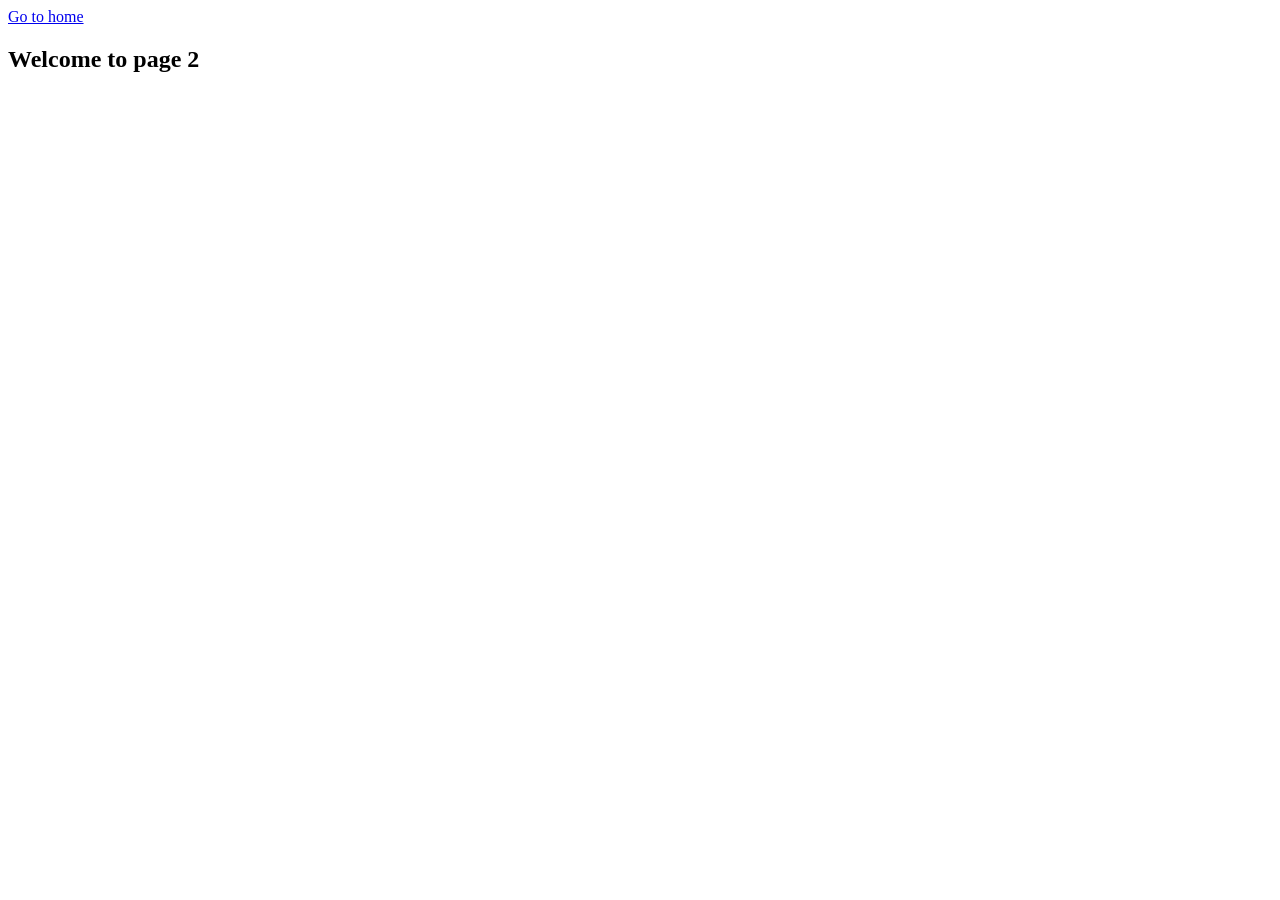
<file: page-2.html>
<!DOCTYPE html>
<html lang="en">
  <head>
    <meta charset="UTF-8" />
    <meta http-equiv="X-UA-Compatible" content="IE=edge" />
    <meta name="viewport" content="width=device-width, initial-scale=1.0" />
    <title>Page 2</title>
  </head>
  <body>
    <section>
      <a href="./index.html">Go to home</a>
      <h1>Welcome to page 2</h1>
    </section>
  </body>
</html>
</file>
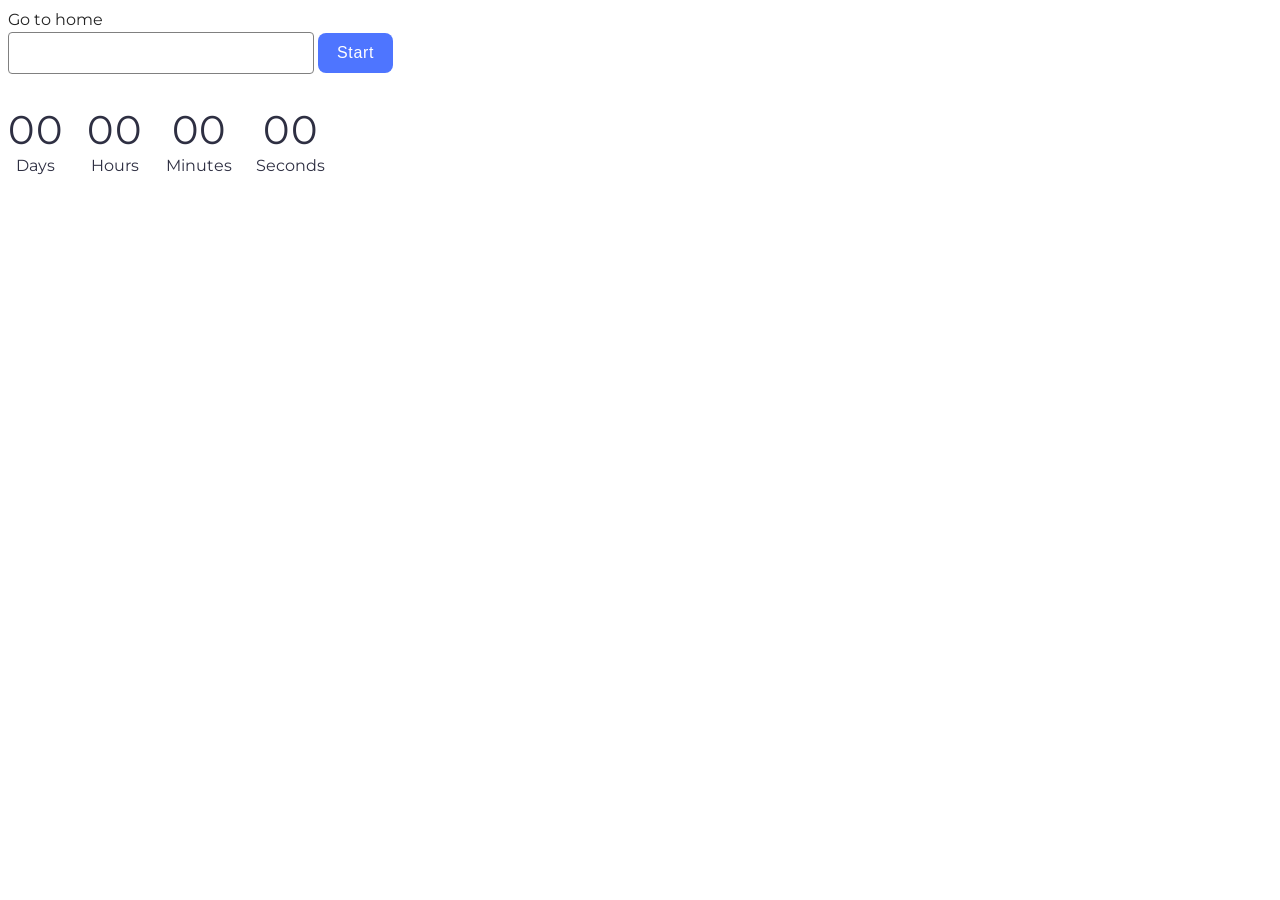
<file: src/1-timer.html>
<!DOCTYPE html>
<html lang="en">
  <head>
    <meta charset="UTF-8" />
    <meta http-equiv="X-UA-Compatible" content="IE=edge" />
    <meta name="viewport" content="width=device-width, initial-scale=1.0" />
    <link rel="stylesheet" href="./css/styles.css" />
    <title>Timer</title>
  </head>
  <body>
    <a href="./index.html">Go to home</a>
    <section>
      <input type="text" id="datetime-picker" />
      <button type="button" class="timer-btn" data-start>Start</button>

      <div class="timer">
        <div class="field">
          <span class="value" data-days>00</span>
          <span class="label">Days</span>
        </div>
        <div class="field">
          <span class="value" data-hours>00</span>
          <span class="label">Hours</span>
        </div>
        <div class="field">
          <span class="value" data-minutes>00</span>
          <span class="label">Minutes</span>
        </div>
        <div class="field">
          <span class="value" data-seconds>00</span>
          <span class="label">Seconds</span>
        </div>
      </div>
    </section>
    <script type="module" src="./js/1-timer.js"></script>
  </body>
</html>
</file>
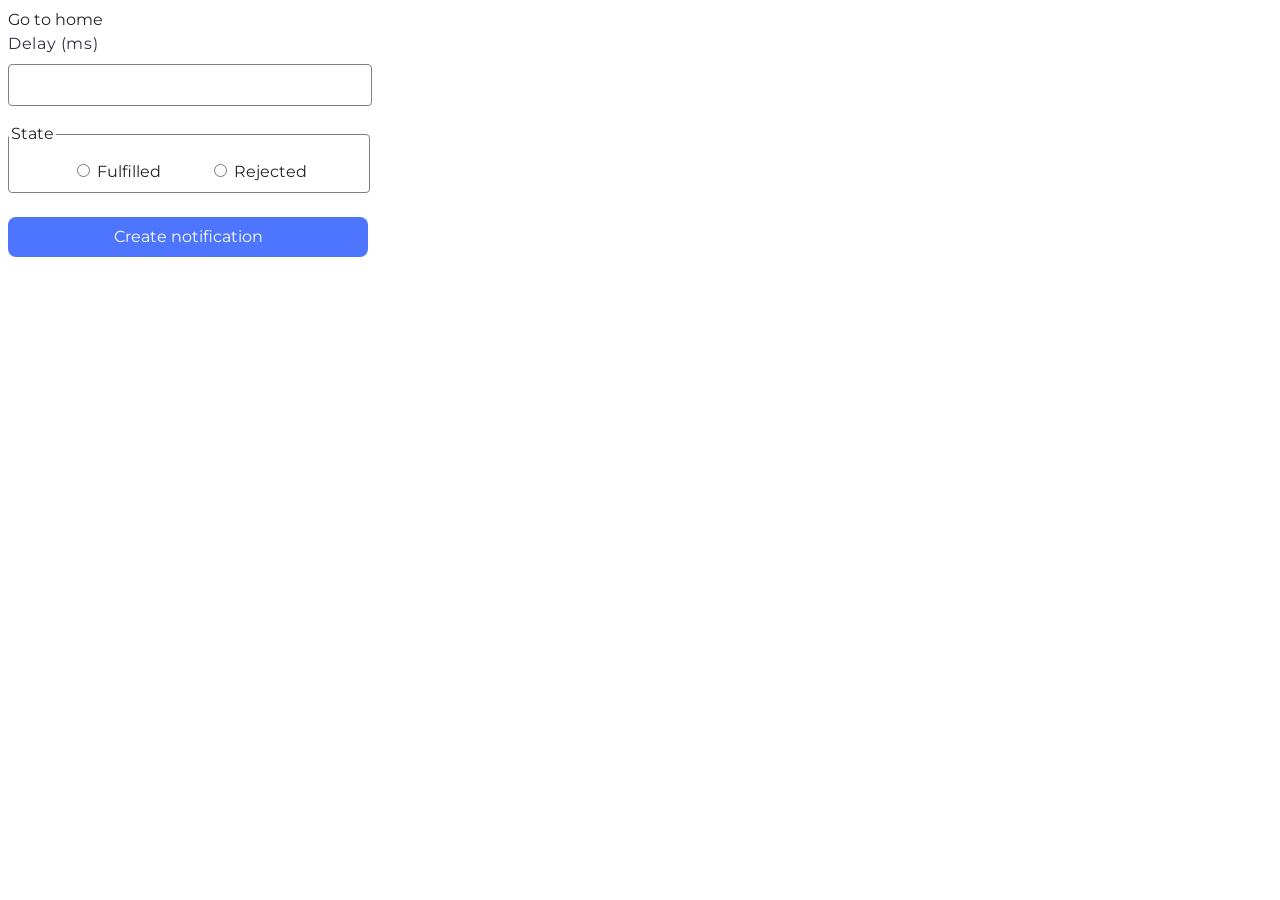
<file: src/2-snackbar.html>
<!DOCTYPE html>
<html lang="en">
  <head>
    <meta charset="UTF-8" />
    <meta http-equiv="X-UA-Compatible" content="IE=edge" />
    <meta name="viewport" content="width=device-width, initial-scale=1.0" />
    <link rel="stylesheet" href="./css/styles.css" />
    <title>Snackbar</title>
  </head>
  <body>
    <a href="./index.html">Go to home</a>
    <section>
      <form class="form">
        <label class="delay">
          Delay (ms)
          <input class="delay-input" type="number" name="delay" required />
        </label>

        <fieldset class="choices">
          <legend>State</legend>
          <label>
            <input type="radio" name="state" value="fulfilled" required />
            Fulfilled
          </label>
          <label>
            <input type="radio" name="state" value="rejected" required />
            Rejected
          </label>
        </fieldset>

        <button class="submit-btn" type="submit">Create notification</button>
      </form>
    </section>
    <script type="module" src="./js/2-snackbar.js"></script>
  </body>
</html>
</file>
<file: src/css/styles.css>
/**
  |============================
  | include css partials with
  | default @import url()
  |============================
*/
@import url('./reset.css');
@import url('https://fonts.googleapis.com/css2?family=Montserrat:wght@400;500;700&display=swap');

:root {
  font-family: Inter, Avenir, Helvetica, Arial, sans-serif;
  font-size: 16px;
  line-height: 24px;
  font-weight: 400;

  color: #242424;
  background-color: rgba(255, 255, 255, 0.87);

  font-synthesis: none;
  text-rendering: optimizeLegibility;
  -webkit-font-smoothing: antialiased;
  -moz-osx-font-smoothing: grayscale;
  -webkit-text-size-adjust: 100%;
}

body {
  font-family: 'Montserrat', sans-serif;
}

.timer-btn {
  border-radius: 8px;
  border: 0;
  padding: 8px 16px;
  width: 75px;
  height: 40px;
  background: #4e75ff;
  font-weight: 500;
  font-size: 16px;
  line-height: 1.5;
  letter-spacing: 0.04em;
  color: #fff;
}

.timer-btn:disabled {
  background: #cfcfcf;
  color: #989898;
  cursor: not-allowed;
}

.timer-btn:not(:disabled):hover {
  background: #6c8cff;
}

#datetime-picker {
  font-family: 'Montserrat', sans-serif;
  gap: 8px;
  border: 1px solid #808080;
  border-radius: 4px;
  width: 272px;
  max-height: 40px;
  font-weight: 400;
  font-size: 16px;
  line-height: 1.5;
  letter-spacing: 0.04em;
  color: #2e2f42;
  padding: 8px 16px;
}

#datetime-picker:hover {
  border: 1px solid #000;
}

#datetime-picker:focus-within {
  border: 1px solid #4e75ff;
  outline: none;
}

#datetime-picker:disabled {
  color: #808080;
  cursor: not-allowed;
}

.timer {
  display: flex;
  align-items: flex-start;
  justify-content: flex-start;
  flex-direction: row;
  gap: 24px;
  margin-top: 32px;
}

.value {
  font-weight: 400;
  font-size: 40px;
  line-height: 1.2;
  letter-spacing: 0.04em;
  color: #2e2f42;
}

.label {
  font-weight: 400;
  font-size: 16px;
  line-height: 1.5;
  color: #2e2f42;
}

.field {
  display: flex;
  align-items: center;
  flex-direction: column;
}

.delay {
  display: flex;
  flex-direction: column;
  line-height: 1.5;
  letter-spacing: 0.04em;
  color: #2e2f42;
}

.delay-input {
  font: inherit;
  margin-top: 8px;
  border: 1px solid #808080;
  border-radius: 4px;
  max-width: 344px;
  max-height: 40px;
  padding-top: 8px;
  padding-bottom: 8px;
  padding-left: 16px;
}

.delay-input:hover {
  border: 1px solid #000;
}

.delay-input:focus-within {
  border: 1px solid #4e75ff;
  outline: none;
}

.choices {
  display: flex;
  border: 1px solid #808080;
  border-radius: 4px;
  width: 360px;
  min-height: 60px;
  padding: 0;
  justify-content: center;
  align-items: flex-end;
  gap: 48px;
  margin: 16px 0 0 0;
}

.choices:hover {
  border: 1px solid #000;
}

.choices:has(input:checked) {
  border: 1px solid #000;
}

.choices label {
  padding-top: 14px;
  padding-bottom: 8px;
}

.submit-btn {
  color: #fff;
  font: inherit;
  margin-top: 24px;
  border-radius: 8px;
  padding: 8px 16px;
  width: 360px;
  height: 40px;
  border: 0;
  background: #4e75ff;
}

.submit-btn:hover {
  background: #6c8cff;
}
</file>
